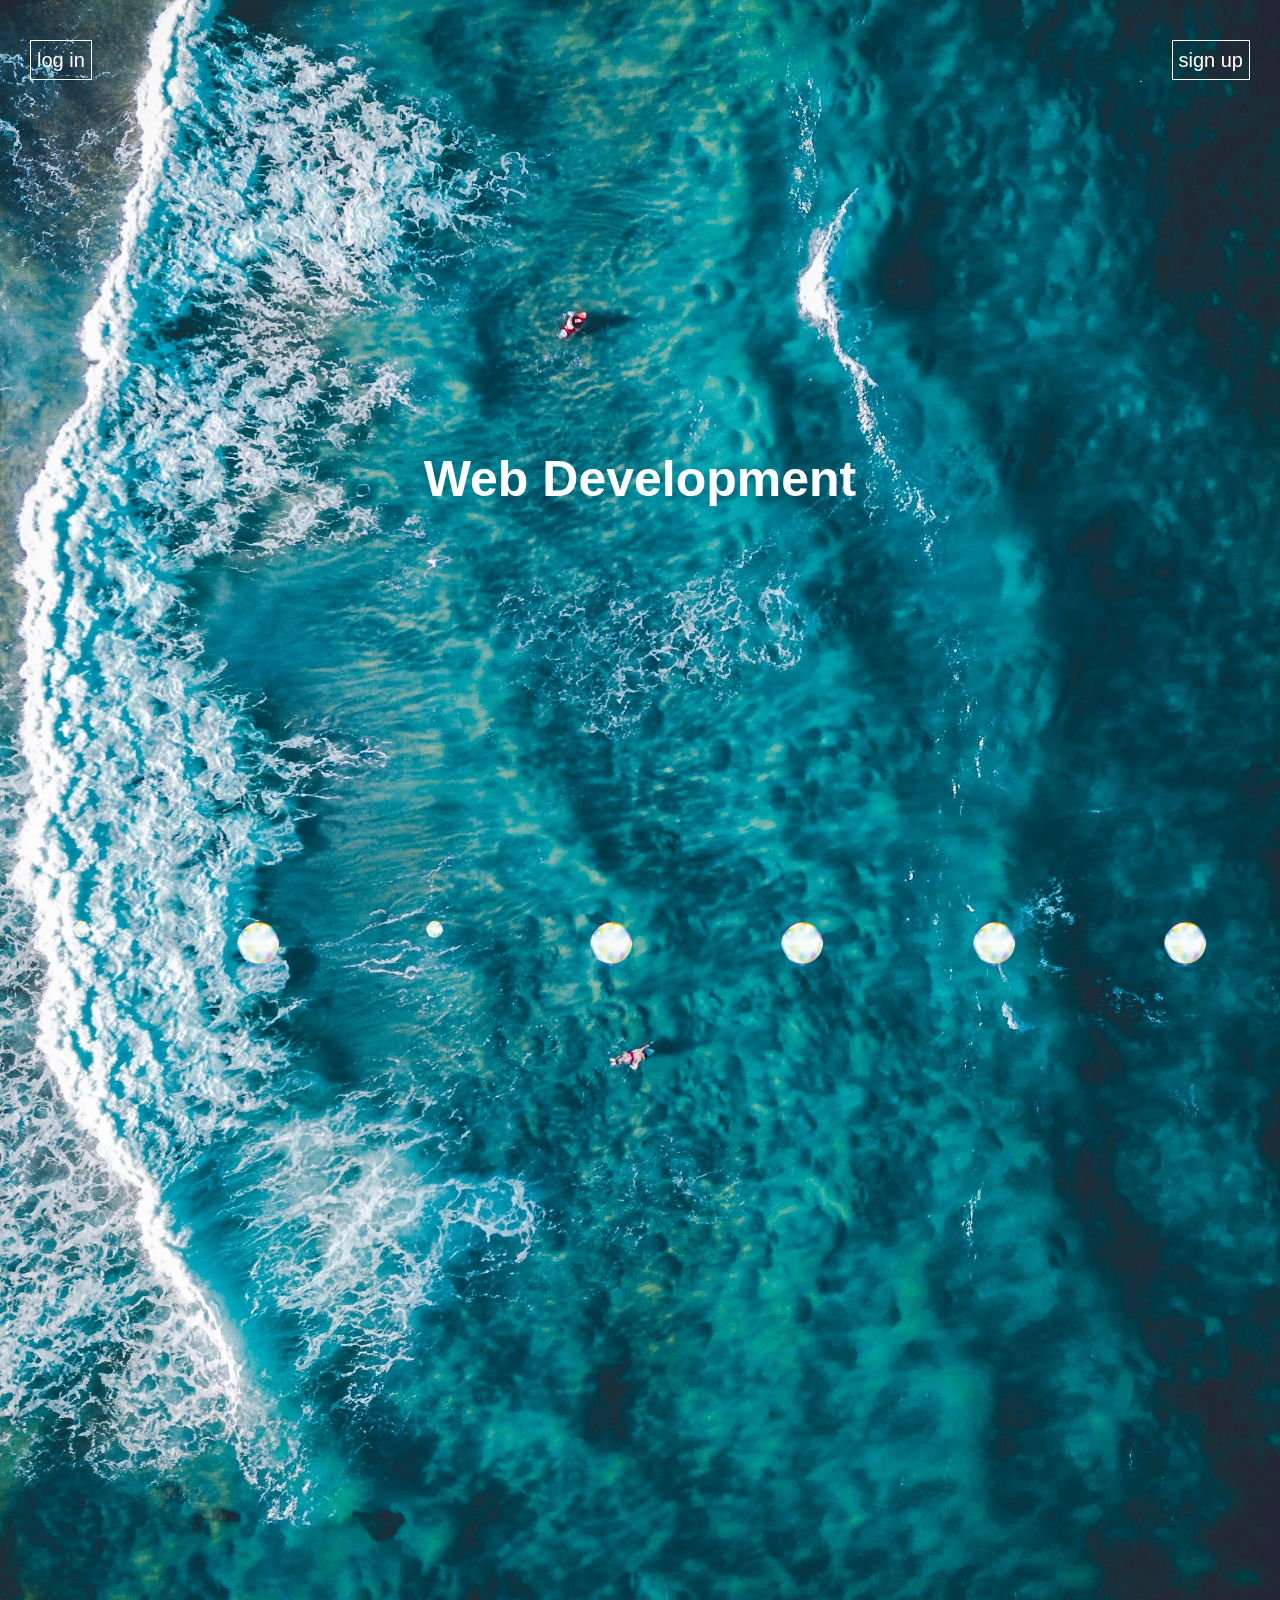
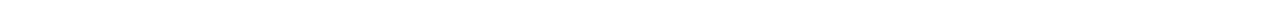
<file: index.html>
<!DOCTYPE html>
<html lang="en">
<head>
    <meta charset="UTF-8">
    <meta http-equiv="X-UA-Compatible" content="IE=edge">
    <meta name="viewport" content="width=device-width, initial-scale=1.0">
    <title>Document</title>
    <link rel="stylesheet" href="./style.css">
</head>
<body>
    <div>

        <button class="btn1">log in</button>
        <button class="btn2">sign up</button>
        <img src="./img/john-lockwood-_t-B8BKrUaQ-unsplash.jpg" class="background">

        
        <h2>Web Development</h2>
    </div>
    <div class="buble">

<img class="img img1" src="./img/—Pngtree—color bubble gradient bubble floating_3945653(1).png" alt="">
<img class="img img2" src="./img/—Pngtree—color bubble gradient bubble floating_3945653(1).png" alt="">
<img class="img img3" src="./img/—Pngtree—color bubble gradient bubble floating_3945653(1).png" alt="">
<img class="img img4" src="./img/—Pngtree—color bubble gradient bubble floating_3945653(1).png" alt="">
<img class="img img5" src="./img/—Pngtree—color bubble gradient bubble floating_3945653(1).png" alt="">
<img class="img img6" src="./img/—Pngtree—color bubble gradient bubble floating_3945653(1).png" alt="">
<img class="img img7" src="./img/—Pngtree—color bubble gradient bubble floating_3945653(1).png" alt="">
    </div>
</body>
</html>
</file>
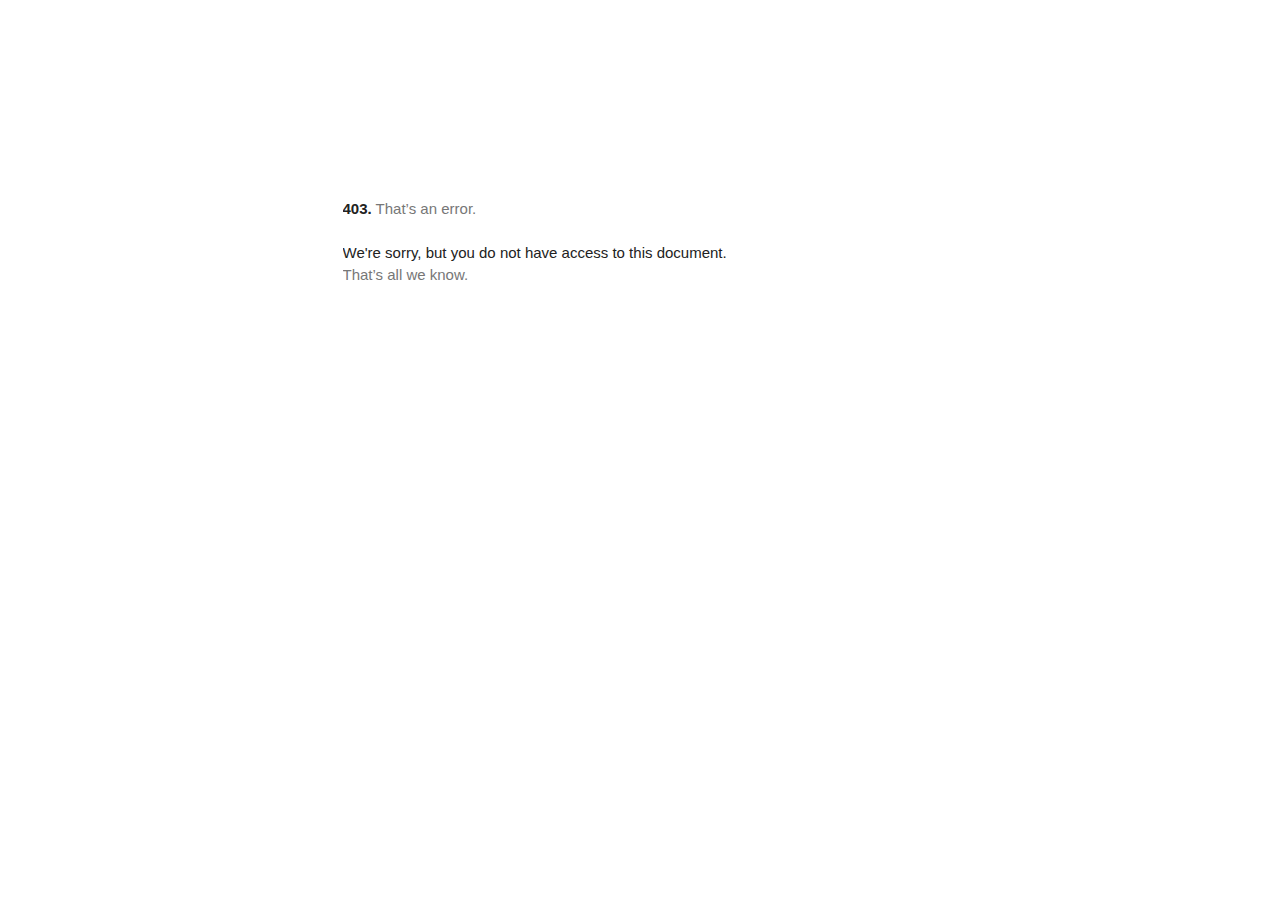
<file: img/#12 CSS Examples _ css animation website مشروع - YouTube_files/ServiceLogin.html>
<!-- saved from url=(0414)https://accounts.google.com/v3/signin/identifier?dsh=S-2029743991%3A1665737962013749&continue=https%3A%2F%2Fwww.youtube.com%2Fsignin%3Faction_handle_signin%3Dtrue%26app%3Ddesktop%26hl%3Den-GB%26next%3D%252Fsignin_passive%26feature%3Dpassive&hl=en-GB&passive=true&service=youtube&uilel=3&flowName=GlifWebSignIn&flowEntry=ServiceLogin&ifkv=AQDHYWr1mhKujB-pKwmLQUEa5V57ORdpAyaPKWa9Tu6Ue2_eRuR8MRLMfcxAiKjgvlb_EwLujlJ2 -->
<html lang="en"><head><meta http-equiv="Content-Type" content="text/html; charset=UTF-8"><meta name="viewport" content="initial-scale=1, minimum-scale=1, width=device-width"><title>Error 403 (Forbidden)!!1</title><style nonce="">*{margin:0;padding:0}html,code{font:15px/22px arial,sans-serif}html{background:#fff;color:#222;padding:15px}body{color:#222;text-align:unset;margin:7% auto 0;max-width:390px;min-height:180px;padding:30px 0 15px;}* > body{background:url(//www.google.com/images/errors/robot.png) 100% 5px no-repeat;padding-right:205px}p{margin:11px 0 22px;overflow:hidden}pre{white-space:pre-wrap;}ins{color:#777;text-decoration:none}a img{border:0}@media screen and (max-width:772px){body{background:none;margin-top:0;max-width:none;padding-right:0}}#logo{background:url(//www.google.com/images/branding/googlelogo/1x/googlelogo_color_150x54dp.png) no-repeat;margin-left:-5px}@media only screen and (min-resolution:192dpi){#logo{background:url(//www.google.com/images/branding/googlelogo/2x/googlelogo_color_150x54dp.png) no-repeat 0% 0%/100% 100%;-moz-border-image:url(//www.google.com/images/branding/googlelogo/2x/googlelogo_color_150x54dp.png) 0}}@media only screen and (-webkit-min-device-pixel-ratio:2){#logo{background:url(//www.google.com/images/branding/googlelogo/2x/googlelogo_color_150x54dp.png) no-repeat;-webkit-background-size:100% 100%}}#logo{display:inline-block;height:54px;width:150px}</style></head><body><main id="af-error-container" role="main"><a href="https://www.google.com/"><span id="logo" aria-label="Google" role="img"></span></a><p><b>403.</b> <ins>That’s an error.</ins></p><p>We're sorry, but you do not have access to this document. <ins>That’s all we know.</ins></p></main></body></html>
</file>
<file: style.css>
*{
    margin: 0;
}
.background{
height: 20%;
width: 100%;

}
button{
position: fixed;
top: 40px;
color: #fff;
height: 40px;
background: transparent;
border: 1px solid #ffffff;
font-size: 20px;
animation: bordermove 5s infinite;

}
@keyframes bordermove{
    0%{
border-radius: 5px;

padding: 5px 20px;
    }
50%{
border-radius: 20px;
padding: 3px 5px;
}
100%{
border-radius: 5px;
padding: 5px 20px;
}
}
.btn1{

    left: 30px;
}
.btn2{
right: 30px;


}
@keyframes h2size{

0%{
transform: translate(0,0);

}
50%{
transform: translate(0,30px);
}
100%{
    transform: translate(0,0);
}
}
h2{
    position: fixed;
    top: 50%;
    width: 100%;
    text-align: center;
font-size: 50px;
color: #fff;
font-family: sans-serif;
animation: h2size 3s infinite;
}
.buble{
display: flex;
justify-content: space-around;
position: fixed;
bottom:-70px;
width: 100%;
animation: buble 5s infinite linear;

}
@keyframes buble{

0%{transform: translate(0,0);
    


}
100%{

    transform: translate(0,-700px);
    opacity: 0;
}

}
.img{

    width: 50px;
    height: 50px;
}
.img1{
    animation: buble 8s infinite linear;
    height: 20px;
    width: 20px;
}
.img2{

    animation: buble 3.5s infinite linear;
}
.img3{

    animation: buble 7s infinite linear;
    height: 20px;
    width: 20px;
}
.img4{
    animation: buble 4.5s infinite linear;
    
}
img5{
    animation: buble 9s infinite;
    height: 15px;
    width: 15px;
}
img6{

    animation: buble 6s infinite linear;  
    width: 70px;
    height: 70px;
}
img7{
    
    animation: buble 12s infinite linear; 
    width: 36px;
    height: 36px;
}
</file>
